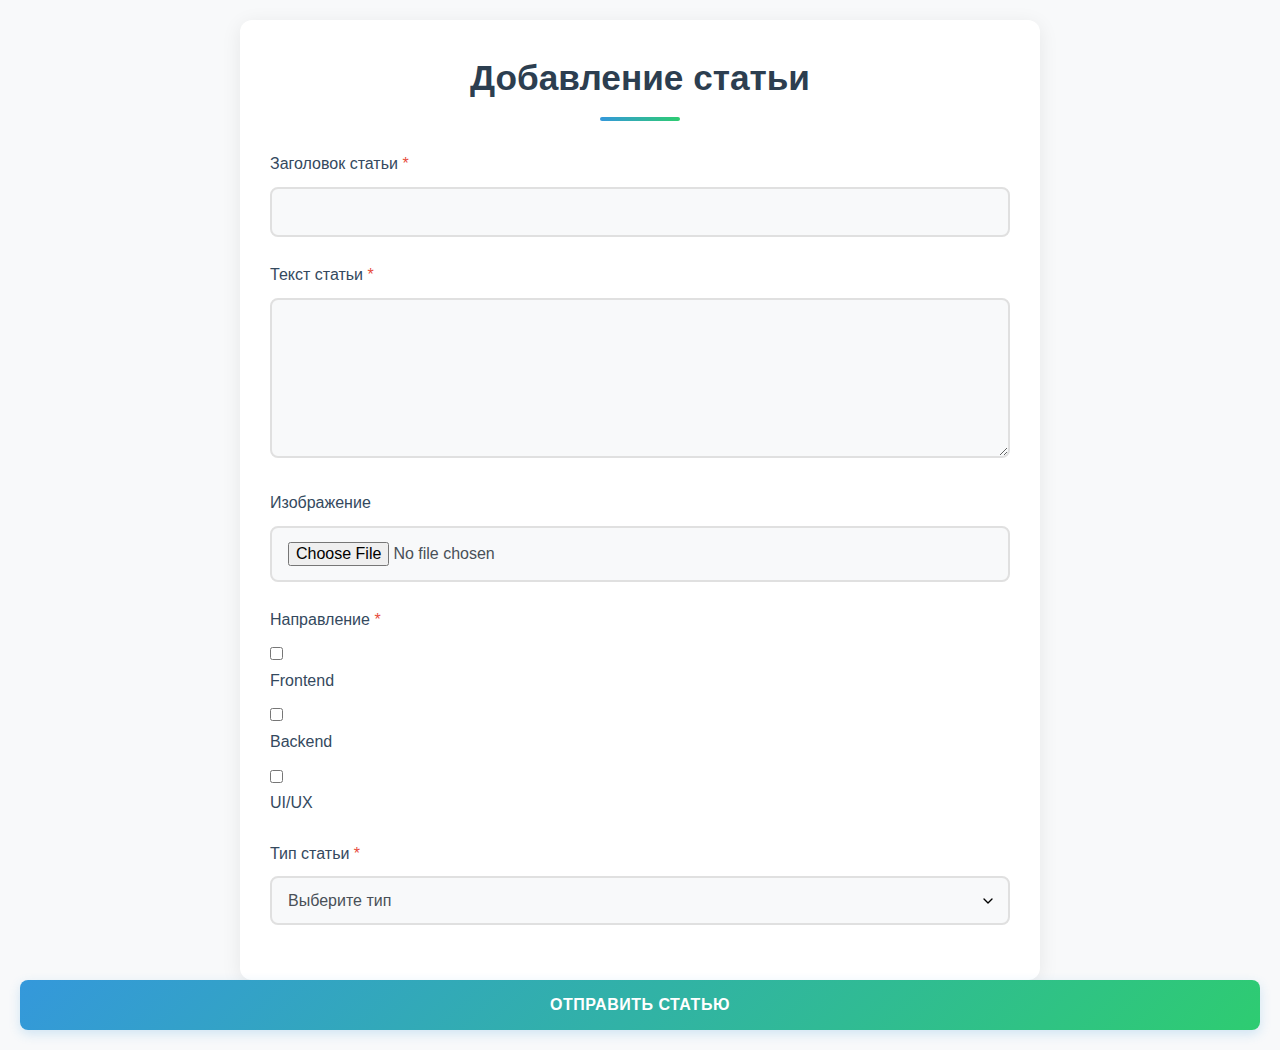
<file: index.html>
<!DOCTYPE html>
<html lang="ru">
<head>
  <link rel="stylesheet" href="styles.css">
  <meta charset="UTF-8">
  <meta name="viewport" content="width=device-width, initial-scale=1.0">
  <title>Форма отправки статей</title>
  <script src="https://telegram.org/js/telegram-web-app.js"></script> 
   <style>   </style>
  
</head>
<body>
  <div class="container">
    <h1>Добавление статьи</h1>
    
    <form id="articleForm">
      <div class="form-group">
        <label for="title" class="required-field">Заголовок статьи</label>
        <input type="text" id="title" required>
      </div>

      <div class="form-group">
        <label for="text" class="required-field">Текст статьи</label>
        <textarea id="text" required></textarea>
      </div>
      
      <div class="form-group">
        <label for="image">Изображение</label>
        <input type="file" id="image" accept="image/*">
        <img id="imagePreview" class="image-preview" alt="Предпросмотр">
      </div>
      
      <div class="form-group">
        <label for="study" class="required-field">Направление</label>
        <div>
          <input type="checkbox" id="frontendbox" name="study" value="Frontend">
          <label for="frontend">Frontend</label>
        </div>
        <div>
          <input type="checkbox" id="backendbox" name="study" value="Backend">
          <label for="backend">Backend</label>
        </div>
        <div>
          <input type="checkbox" id="uiuxbox" name="study" value="UI/UX">
          <label for="uiux">UI/UX</label>
        </div>
      </div>
        
        <div class="form-group">
          <label for="type" class="required-field">Тип статьи</label>
          <select id="type" required>
            <option value="">Выберите тип</option>
            <option value="Конкурс">Конкурс</option>
            <option value="Новость">Новость</option>
            <option value="Мероприятие">Мероприятие</option>
            <option value="Статья">Статья</option>
          </select>
        </div>
      </div>

      <div class="loading">
        <div class="loader"></div>
        <p>Отправка данных...</p>
      </div>

      <button type="submit">Отправить статью</button>
      
      <div class="alert" id="message"></div>
    </form>
  </div> 
  <script  srs="gasconfigs.js"></script>
  <script src="formlogic.js" defer></script> 
</body>
</html>
</file>
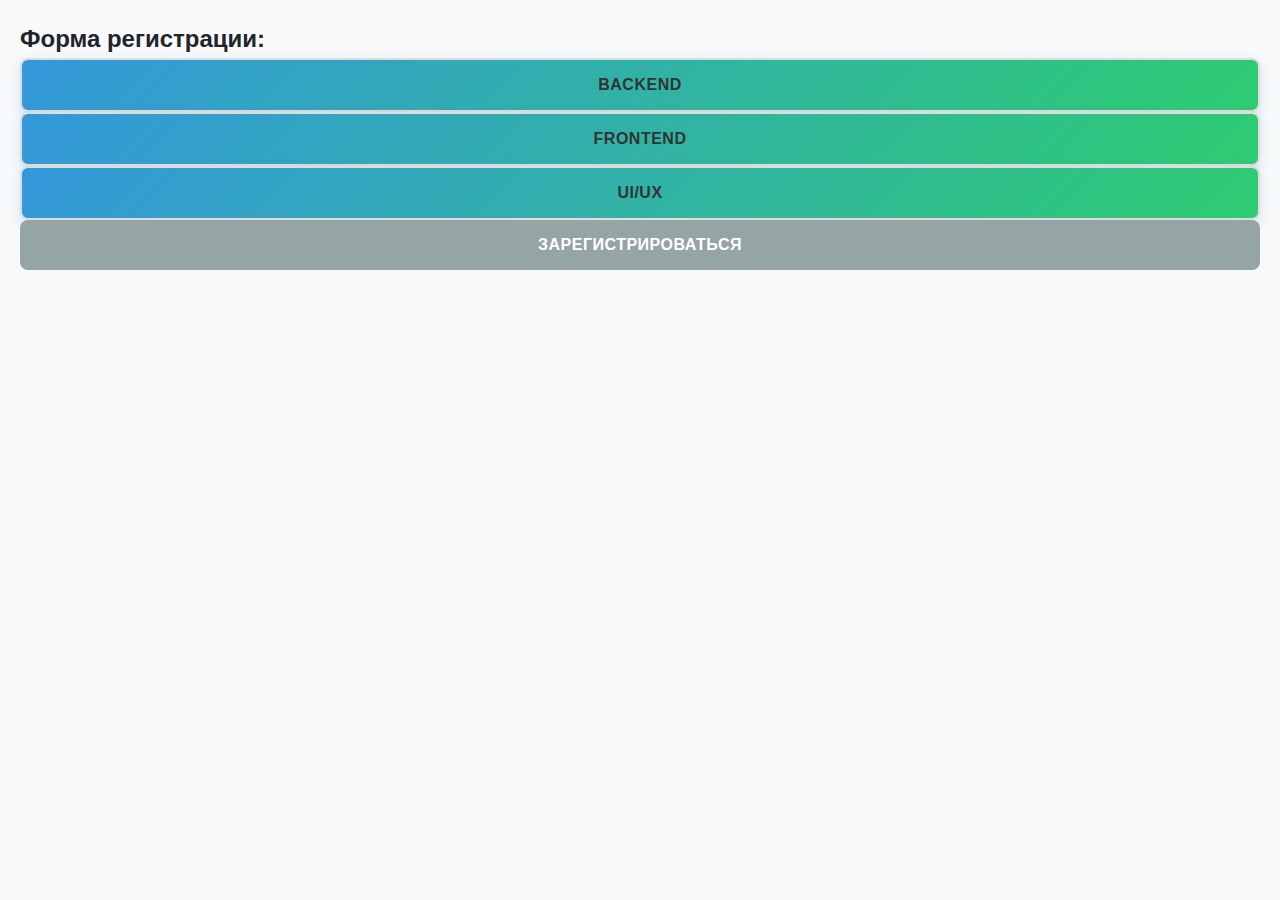
<file: telegramAuth.html>
<!DOCTYPE html>
<html>
<head>
  <meta charset="UTF-8">
  <meta name="viewport" content="width=device-width, initial-scale=1.0">
  <title>Выбор направления</title>
  <script src="https://telegram.org/js/telegram-web-app.js"></script>
  <link rel="stylesheet" href="styles.css">
  <style> </style>
</head>
<body>
  <div id="content">
    <h2>Форма регистрации:</h2>
    <button id="backendButton" class="direction-btn">Backend</button>
    <button id="frontendButton" class="direction-btn">Frontend</button>
    <button id="uiuxButton" class="direction-btn">UI/UX</button>
    <div>
      <button id="submitBtn" disabled>Зарегистрироваться</button>
    </div>
  </div>

  <script src="telegramAuth.js"></script>
</body>
</html>
</file>
<file: styles.css>
* {
  box-sizing: border-box;
  margin: 0;
  padding: 0;
  font-family: 'Segoe UI', Roboto, Oxygen, Ubuntu, Cantarell, 'Open Sans', 'Helvetica Neue', sans-serif;
}

body {
  background-color: #f8f9fa;
  color: #212529;
  line-height: 1.6;
  padding: 20px;
}

.container {
  max-width: 800px;
  margin: 0 auto;
  background: #ffffff;
  border-radius: 12px;
  box-shadow: 0 4px 20px rgba(0, 0, 0, 0.08);
  padding: 30px;
  transition: all 0.3s ease;
}

h1 {
  color: #2c3e50;
  text-align: center;
  margin-bottom: 30px;
  font-weight: 600;
  font-size: 2.2rem;
  position: relative;
  padding-bottom: 15px;
}

h1::after {
  content: '';
  position: absolute;
  bottom: 0;
  left: 50%;
  transform: translateX(-50%);
  width: 80px;
  height: 4px;
  background: linear-gradient(90deg, #3498db, #2ecc71);
  border-radius: 2px;
}

.form-group {
  margin-bottom: 25px;
}

label {
  display: block;
  margin-bottom: 10px;
  color: #34495e;
  font-weight: 500;
  font-size: 1rem;
}

.required-field::after {
  content: ' *';
  color: #e74c3c;
}

input[type="text"],
input[type="url"],
input[type="file"],
textarea,
select {
  width: 100%;
  padding: 14px 16px;
  border: 2px solid #e0e0e0;
  border-radius: 8px;
  font-size: 1rem;
  transition: all 0.3s ease;
  background-color: #f8f9fa;
  color: #495057;
}

input[type="text"]:focus,
input[type="url"]:focus,
textarea:focus,
select:focus {
  outline: none;
  border-color: #3498db;
  background-color: #ffffff;
  box-shadow: 0 0 0 3px rgba(52, 152, 219, 0.2);
}

textarea {
  resize: vertical;
  min-height: 160px;
  line-height: 1.5;
}

select {
  appearance: none;
  background-image: url("data:image/svg+xml;charset=UTF-8,%3csvg xmlns='http://www.w3.org/2000/svg' viewBox='0 0 24 24' fill='none' stroke='currentColor' stroke-width='2' stroke-linecap='round' stroke-linejoin='round'%3e%3cpolyline points='6 9 12 15 18 9'%3e%3c/polyline%3e%3c/svg%3e");
  background-repeat: no-repeat;
  background-position: right 12px center;
  background-size: 16px;
}

.form-row {
  display: flex;
  gap: 20px;
  margin-bottom: 25px;
}

.form-row .form-group {
  flex: 1;
  margin-bottom: 0;
}
.direction-btn {
  /* базовые стили кнопки */
  background-color: #f0f0f0;
  color: #333;
  border: 2px solid #ddd;
  /* ... другие стили ... */
}

.direction-btn.selected {
  background-color: #4CAF50; /* зеленый цвет */
  color: white;
  border-color: #4CAF50;
  /* можно добавить другие стили для выделения */
}
button {
  background: linear-gradient(135deg, #3498db, #2ecc71);
  color: white;
  padding: 16px 28px;
  border: none;
  border-radius: 8px;
  cursor: pointer;
  font-size: 1rem;
  font-weight: 600;
  transition: all 0.3s ease;
  width: 100%;
  display: block;
  text-transform: uppercase;
  letter-spacing: 0.5px;
  box-shadow: 0 4px 12px rgba(52, 152, 219, 0.2);
}



button:hover {
  transform: translateY(-2px);
  box-shadow: 0 6px 16px rgba(52, 152, 219, 0.3);
}

button:active {
  transform: translateY(0);
}

button:disabled {
  background: #95a5a6;
  cursor: not-allowed;
  transform: none;
  box-shadow: none;
}

.alert {
  padding: 16px;
  margin-top: 20px;
  border-radius: 8px;
  display: none;
  animation: fadeIn 0.3s ease;
}

@keyframes fadeIn {
  from { opacity: 0; transform: translateY(10px); }
  to { opacity: 1; transform: translateY(0); }
}

.alert-success {
  background: #d4edda;
  color: #155724;
  border: 1px solid #c3e6cb;
}

.alert-error {
  background: #f8d7da;
  color: #721c24;
  border: 1px solid #f5c6cb;
}

.loading {
  display: none;
  text-align: center;
  margin: 20px 0;
  animation: fadeIn 0.3s ease;
}

.loader {
  border: 4px solid #f3f3f3;
  border-top: 4px solid #3498db;
  border-radius: 50%;
  width: 40px;
  height: 40px;
  animation: spin 1s linear infinite;
  margin: 0 auto 15px;
}

@keyframes spin {
  0% { transform: rotate(0deg); }
  100% { transform: rotate(360deg); }
}

.image-preview {
  max-width: 100%;
  max-height: 200px;
  margin-top: 15px;
  display: none;
  border-radius: 8px;
  box-shadow: 0 2px 8px rgba(0, 0, 0, 0.1);
  border: 1px solid #e0e0e0;
}

/* Адаптивность */
@media (max-width: 768px) {
  .container {
    padding: 20px;
  }

  .form-row {
    flex-direction: column;
    gap: 15px;
  }

  h1 {
    font-size: 1.8rem;
  }
}

@media (max-width: 480px) {
  body {
    padding: 10px;
  }

  .container {
    border-radius: 8px;
    padding: 15px;
  }

  input[type="text"],
  input[type="url"],
  textarea,
  select {
    padding: 12px;
  }

  button {
    padding: 14px;
  }
}
</file>
